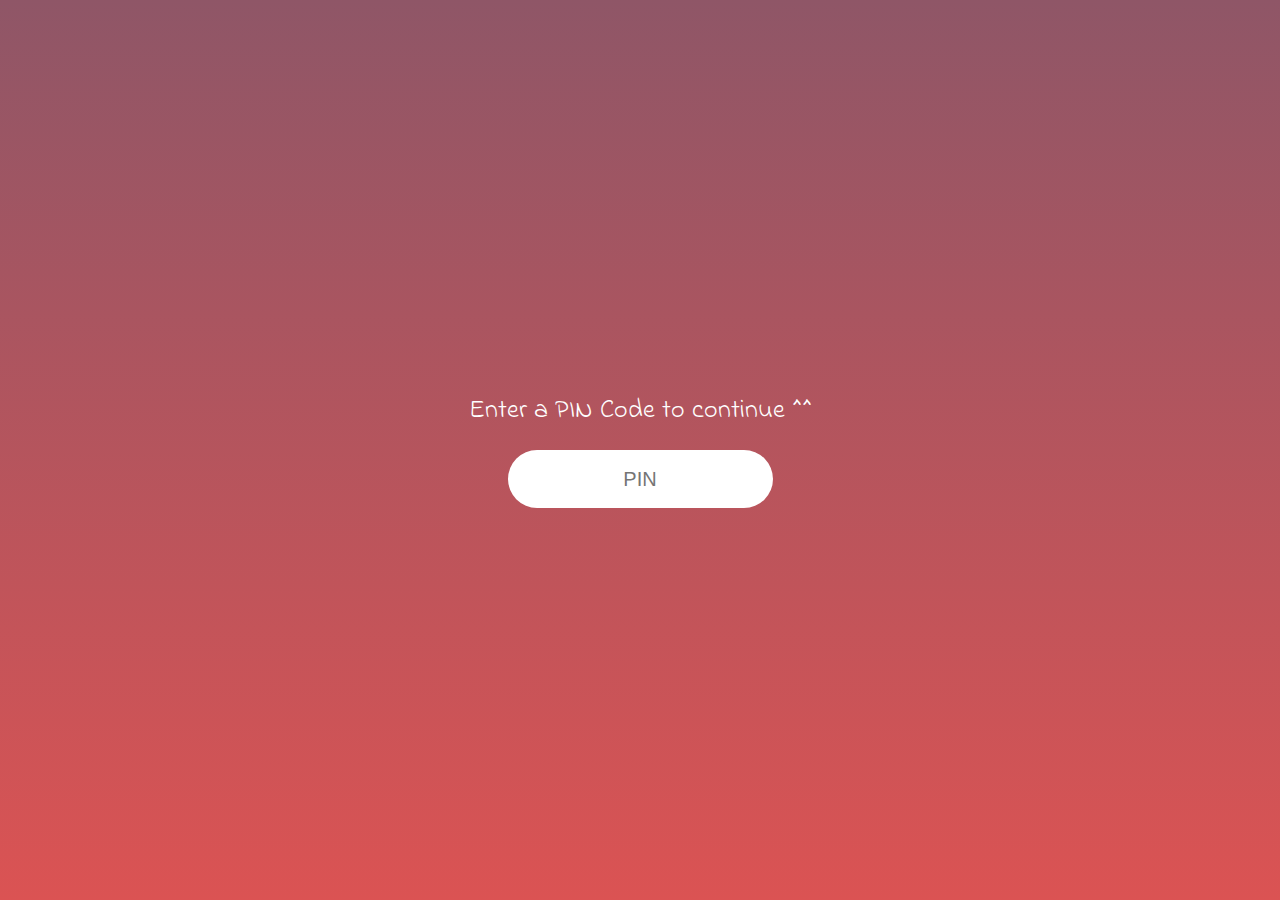
<file: index.html>
<!DOCTYPE html>
<html lang="en">
<head>
    <meta charset="UTF-8">
    <meta http-equiv="X-UA-Compatible" content="IE=edge">
    <meta name="viewport" content="width=device-width, initial-scale=1.0">
    <link rel="stylesheet" href="style.css">
    <link rel="stylesheet" href="./fonts/fontawesome-free-5.15.4-web/css/all.min.css">
    <link rel="preconnect" href="https://fonts.googleapis.com">
    <link rel="preconnect" href="https://fonts.gstatic.com" crossorigin>
    <link href="https://fonts.googleapis.com/css2?family=Indie+Flower&display=swap" rel="stylesheet">
    <link rel="icon" type="image/png" href="./img/favicon-32x32.PNG"">
    <title>Panda</title>
</head>
<body>
    <div id="container">
        <p>Enter a PIN Code to continue  ^^</p>
        <input type="password" id="pass" placeholder="PIN">
        <div class="intro">
            <h1>Hi Panda !!! Maybe today is a special day</h1>
            <h2>I have a tiny gift for you ^ ^ I hope you like it</h2>
            <button class="btn" onclick="showInterface()">
                <h1 class="btn-content">Click me to continue</h1>
            </button>
        </div>
    </div>
    <div class="modal">
        <div class="modal__body">
            <div class="modal__close">
                <i class="fas fa-times close-icon"></i>
            </div>
            <h1>Error!!! Your PIN is not exact. Please try again ^^</h1>
        </div>
    </div>
    <script>
        const main = document.getElementById("container");
        const pass = document.getElementById("pass");
        const intro = document.querySelector("#container .intro");
        const modal = document.querySelector('.modal');
        const modalBody = document.querySelector('.modal__body');
        const close = document.querySelector('.modal__close');
        pass.onkeydown = (event) => {
            if (event.which == 13) {
                var passInput = document.getElementById('pass').value;
                if (passInput == 18102003) {
                    main.removeChild(document.querySelector("#pass"));
                    main.removeChild(document.querySelector("#container p"));
                    intro.setAttribute("style", "display: block");
                }   
                else {
                    modal.style.display = "flex";
                    modal.addEventListener('click', function() {
                        modal.style.display = "none";
                    })
                    close.addEventListener('click', function() {
                        modal.style.display = "none";
                    })
                    modalBody.addEventListener('click', function(event) {
                        event.stopPropagation();
                    })
                }                
            }
        }
        function showInterface() {
            window.open("mainInterface.html");
            window.close(this);
        }
        
    </script>
</body>
</html>
</file>
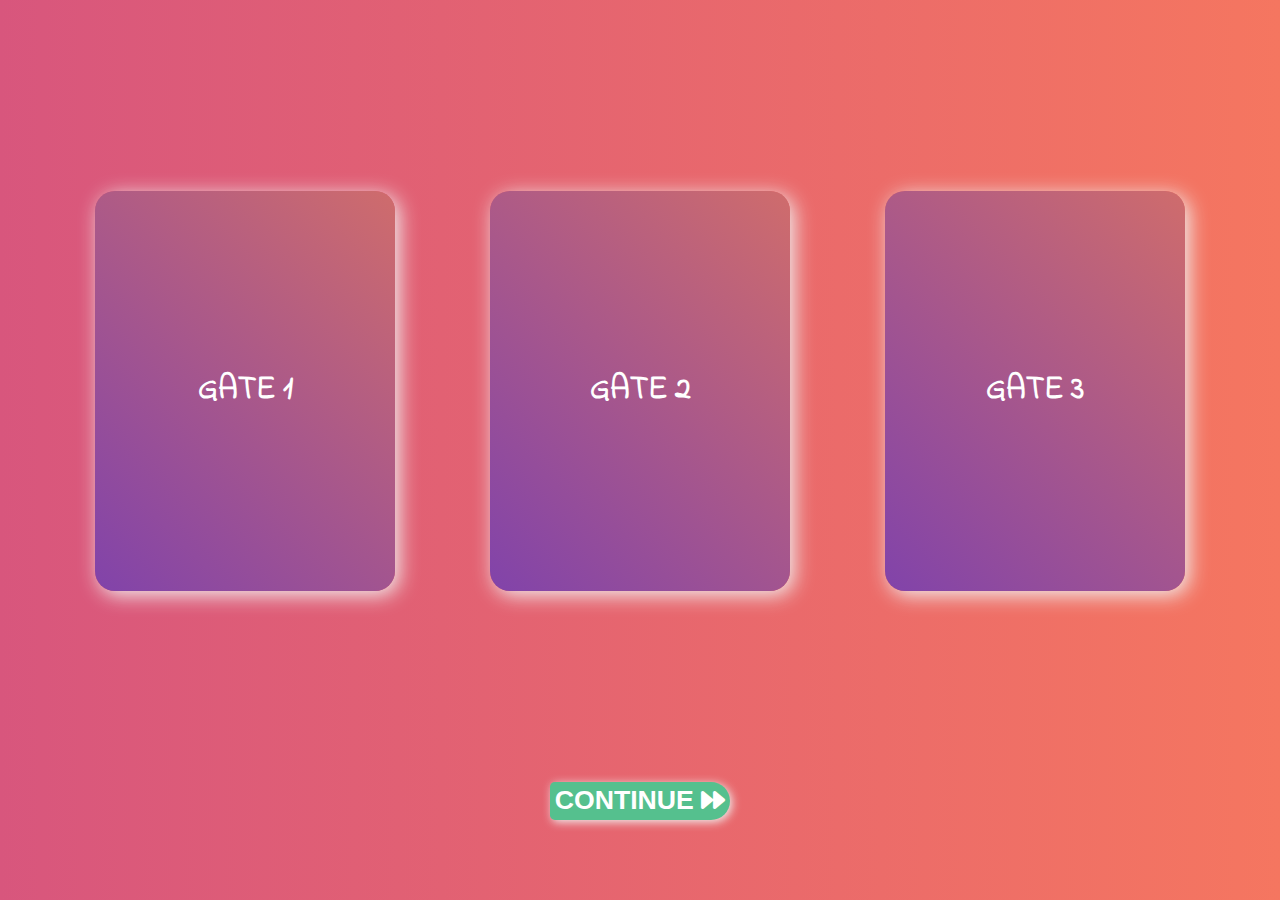
<file: mainInterface.html>
<!DOCTYPE html>
<html lang="en">
<head>
    <meta charset="UTF-8">
    <meta http-equiv="X-UA-Compatible" content="IE=edge">
    <meta name="viewport" content="width=device-width, initial-scale=1.0">
    <link rel="stylesheet" href="mainInterface.css">
    <link rel="stylesheet" href="./fonts/fontawesome-free-5.15.4-web/css/all.min.css">
    <link rel="preconnect" href="https://fonts.googleapis.com">
    <link rel="preconnect" href="https://fonts.gstatic.com" crossorigin>
    <link href="https://fonts.googleapis.com/css2?family=Indie+Flower&display=swap" rel="stylesheet">
    <link rel="icon" type="image/png" href="./img/favicon-32x32.PNG"">
    <title>Panda</title>
</head>
<body>
    <div id="main">
        <div id="container">
            <div class="item1">
                <h1>GATE 1</h1>
            </div>
            <div class="item2">
                <h1>GATE 2</h1>
            </div>
            <div class="item3">
                <h1>GATE 3</h1>
            </div>
        </div>
        <button class="continue" onclick="SkipPage()">
            <h1>CONTINUE <i class="fas fa-forward skip-icon" ></i></h1>
        </button>
    </div>
    <div class="modal">
        <div class="modal__body-item1">
            <div class="modal__close">
                <i class="fas fa-times close-icon"></i>
            </div>
            <h1>I wish you full of happiness and love</h1>
        </div>
        <div class="modal__body-item2">
            <div class="modal__close">
                <i class="fas fa-times close-icon"></i>
            </div>
            <h1>Keep smile on your face</h1>
        </div>
        <div class="modal__body-item3">
            <div class="modal__close">
                <i class="fas fa-times close-icon"></i>
            </div>
            <h1>Your birthday is the first day of another 365-day journey</h1>
        </div>
    </div>
    <script>
        const item1Btn = document.querySelector('.item1');
        const item2Btn = document.querySelector('.item2');
        const item3Btn = document.querySelector('.item3');
        const modal = document.querySelector('.modal');
        const modalBodyItem1 = document.querySelector('.modal__body-item1');
        const modalBodyItem2 = document.querySelector('.modal__body-item2');
        const modalBodyItem3 = document.querySelector('.modal__body-item3');
        // const continueBtn = document.querySelector('.continue');
        const closes = document.querySelectorAll('.modal__close');
        var clickItem1;
        var clickItem2;
        var clickItem3;
        function CloseModal() {
            modal.style.display = 'none';
        }
        item1Btn.addEventListener('click', function() {
            modal.style.display = 'flex';
            modalBodyItem2.style.display = 'none';
            modalBodyItem3.style.display = 'none';
            modalBodyItem1.style.display = 'block';
            clickItem1 = true;
        })
        item2Btn.addEventListener('click', function() {
            modal.style.display = 'flex';            
            modalBodyItem1.style.display = 'none';
            modalBodyItem3.style.display = 'none';
            modalBodyItem2.style.display = 'block';
            clickItem2 = true;
        })        
        item3Btn.addEventListener('click', function() {
            modal.style.display = 'flex';
            modalBodyItem2.style.display = 'none';
            modalBodyItem1.style.display = 'none';
            modalBodyItem3.style.display = 'block';
            clickItem3 = true;
        })
        modal.addEventListener('click', CloseModal);
        for(var close of closes) {
            close.addEventListener('click', CloseModal);
        }
        modalBodyItem1.addEventListener('click', function(e) {
            e.stopPropagation();
        })
        modalBodyItem2.addEventListener('click', function(e) {
            e.stopPropagation();
        })
        modalBodyItem3.addEventListener('click', function(e) {
            e.stopPropagation();
        })
        function SkipPage() {
            if (clickItem1 && clickItem2 && clickItem3) 
            {
                window.open("musicAnimation.html");
                window.close(this);
            }
        }
    </script>
</body>
</html>
</file>
<file: style.css>
* {
    margin: 0;
    padding: 0;
    box-sizing: border-box;
}

html {
    font-family: 'Indie Flower', cursive;
}

#container {
    width: 100%;
    height: 760px;
    background-image: linear-gradient(0, rgb(219, 83, 83), rgb(143, 86, 103));
    display: flex;
    flex-direction: column;
    justify-content: center;
    align-items: center;
}

#container p {
    color: #fff;
    font-size: 30px;
    margin-bottom: 20px;
}

#container #pass {
    height: 58px;
    border: none;
    border-radius: 50px;
    text-align: center;
    font-size: 20px;
}

#container .intro {
    display: none;
}

#container h1 {
    color: #fff;
    animation: fadeDown 1.35s 0s;
    margin: 0 12px 36px;
}

#container h2 {
    font-size:  30px;
    color: #fff;
    animation: fadeDown 2.25s 0s;
    margin: 0 12px 36px;
}

#container .btn {
    width: 200px;
    height: 58px;
    margin-top: 20px;
    margin-left: 170px;
    border: none;
    border-radius: 50px;
    background-color:rgb(85, 192, 142);
    color: #fff;
    font-size: 20px;
    animation: fadeUp 1.85s 0s;
    display: flex;
    justify-content: center;
    align-items: center;
    padding-top: 36px;
}

.btn:hover {
    opacity: 0.7;
    cursor: pointer;
}

.btn-content{
    font-family: 'Indie Flower', cursive;
    font-weight: 600;
    font-size: 20px;
    margin: 0;
}

.modal {
    position: fixed;
    top: 0;
    bottom: 0;
    left: 0;
    right: 0;
    width: 100%;
    height: 100%;
    background-color: rgba(0, 0, 0, 0.3);
    display: flex;
    justify-content: center;
    align-items: center;
    display: none;
}

.modal__body {
    position: relative;
    height: 250px;
    width: 500px;
    background-image: linear-gradient(90deg, rgb(211 146 166), rgb(226 116 96));
    border-radius: 10px;
    animation: showModal .5s 0s;
    z-index: 2;
}

.modal__body h1 {
    margin: 90px 36px 0;
    text-align: center;
    color: #fff;
}

.modal__close {
    float: right;
    font-size: 44px;
    padding-right: 10px;
}

.close-icon {
    color: rgb(104 99 96 / 80%);
}

.close-icon {
    cursor: pointer;
}

@keyframes fadeDown{
    from {
        opacity: 0;
        transform: translateY(-700px);
    }
    to {
        opacity: 1;
        transform: translateY(0);

    }
}

@keyframes fadeUp{
    from {
        opacity: 0;
        transform: translateY(800px);
    }
    to {
        opacity: 1;
        transform: translateY(0);

    }
}

@keyframes showModal {
    from {
        opacity: 0;
        scale: 0;
    }
    to {
        opacity: 1;
        scale: 1;
    }
}

@media (max-width: 739px) {
    .modal__body {
        width: 90%;
        height: 300px;
    }

    #container p {
        font-size: 28px;
    }
    
    #container .btn {
        margin-left: 24%;
    }
    
}

@media (min-width: 740px), (max-width: 1023px) {
    #container {
        width: 100%;
        min-height: 100vh;
        background-image: linear-gradient(0, rgb(219, 83, 83), rgb(143, 86, 103));
        display: flex;
        flex-direction: column;
        justify-content: center;
        align-items: center;
    }

    #container p {
        font-size: 26px;
    }
}
</file>
<file: mainInterface.css>
* {
    margin: 0;
    padding: 0;
    box-sizing: border-box;
}

html {
    font-family: 'Indie Flower', cursive;
}

#main {
    display: flex;
    flex-direction: column;
    align-items: center;
    justify-content: center;
    height: 760px;
    background-image: linear-gradient(0, rgb(219, 83, 83), rgb(143, 86, 103));
}

#container {
    width: 100%;
    height: 100%;
    display: flex;
    justify-content: space-evenly;
    align-items: center;
}

#container h1 {
    color: #fff;
}

#container .item1 {
    height: 400px;
    width: 300px;
    background-image: linear-gradient(45deg, rgb(129, 67, 170), rgb(207, 108, 108));
    border-radius: 20px;
    box-shadow: 4px 4px 20px #f0f0f0;
    animation: fadeLeft 3s 0s;
    display: flex;
    justify-content: center;
    align-items: center;
}

#container .item2 {
    height: 400px;
    width: 300px;
    background-image: linear-gradient(45deg, rgb(129, 67, 170), rgb(207, 108, 108));
    border-radius: 20px;
    box-shadow: 4px 4px 20px #f0f0f0;
    animation: fadeUp 2.75s 0s;
    display: flex;
    justify-content: center;
    align-items: center;
}

#container .item3 {
    height: 400px;
    width: 300px;
    background-image: linear-gradient(45deg, rgb(129, 67, 170), rgb(207, 108, 108));
    border-radius: 20px;
    box-shadow: 4px 4px 20px #f0f0f0;
    animation: fadeRight 2.5s 0s;
    display: flex;
    justify-content: center;
    align-items: center;
}

#container .item1:hover,
#container .item2:hover,
#container .item3:hover {
    cursor: pointer;
    opacity: .7;
    transform: translateY(-24px);
    transition: linear .3s;
}

.continue {
    width: 180px;
    height: 44px;
    border: none;
    outline: none;
    margin-bottom: 80px;
    color: #fff;
    cursor: pointer;
    box-shadow: 2px 2px 10px #f0f0f0;
    background-color:rgb(85, 192, 142);
    border-top-left-radius: 5px;
    border-bottom-left-radius: 5px;
    border-top-right-radius: 20px;
    border-bottom-right-radius: 20px;
    animation: fadeRight 3s 0s;
}

.continue:hover {
    cursor: pointer;
    opacity: .7;
}

.continue .skip-icon {
    font-size: 24px;
}

@keyframes fadeLeft {
    from {
        opacity: 0;
        transform: translateX(-500px);
    }

    to {
        opacity: 1;
        transform: translateX(0);
    }
}

@keyframes fadeUp {
    from {
        opacity: 0;
        transform: translateY(-900px);
    }

    to {
        opacity: 1;
        transform: translateY(0);
    }
}

@keyframes fadeRight {
    from {
        opacity: 0;
        transform: translateX(1300px);
    }

    to {
        opacity: 1;
        transform: translateX(0);
    }
}

.modal {
    position: fixed;
    top: 0;
    bottom: 0;
    left: 0;
    right: 0;
    width: 100%;
    height: 100%;
    background-color: rgba(0, 0, 0, 0.4);
    display: flex;
    justify-content: center;
    align-items: center;
    display: none;
}

.modal__body-item1,
.modal__body-item2,
.modal__body-item3 {
    position: relative;
    height: 250px;
    width: 600px;
    background-image: linear-gradient(90deg, rgb(211 146 166), rgb(226 116 96));
    border-radius: 20px;
    animation: showModal .7s 0s;
    z-index: 2; 
    position: relative;
}

.modal__body-item1 {
    height: 200px;
}

.modal__body-item2 {
    height: 180px;
}

.modal__body-item3 {
    height: 240px;
}

.modal__body-item1 h1,
.modal__body-item2 h1,
.modal__body-item3 h1 {
    color: #fff;
    margin: 70px 20px 0;
    text-align: center;
}

.modal__close {
    float: right;
    font-size: 44px;
    padding-right: 10px;
}

.close-icon {
    color: rgb(104 99 96 / 80%);
}

.close-icon {
    cursor: pointer;
}

@keyframes showModal {
    from {
        opacity: 0;
        scale: 0;
    }
    to {
        opacity: 1;
        scale: 1;
    }
}

@media (max-width: 739px) {
    #container {
        flex-wrap: wrap;
    }

    #container .item1,
    #container .item2,
    #container .item3 {
        width: 250px;
        height: 200px;
        margin-bottom: 10px;
    }

    .continue {
        margin-bottom: 10px;
    }
    
    .modal__body-item1 {
        height: 220px;
    }
    
    .modal__body-item2 {
        height: 200px;
    }
    
    .modal__body-item3 {
        height: 280px;
    }

    .modal__body-item1,
    .modal__body-item2,
    .modal__body-item3 {
        width: 90%;
    }

}

@media (min-width: 740px), (max-width: 1023px) {
    #main {
        min-height: 100vh;
        background-image: linear-gradient(90deg, rgb(216, 86, 125), rgb(245, 118, 96));
    }

    #container {
        flex-wrap: wrap;
    }
}
</file>
